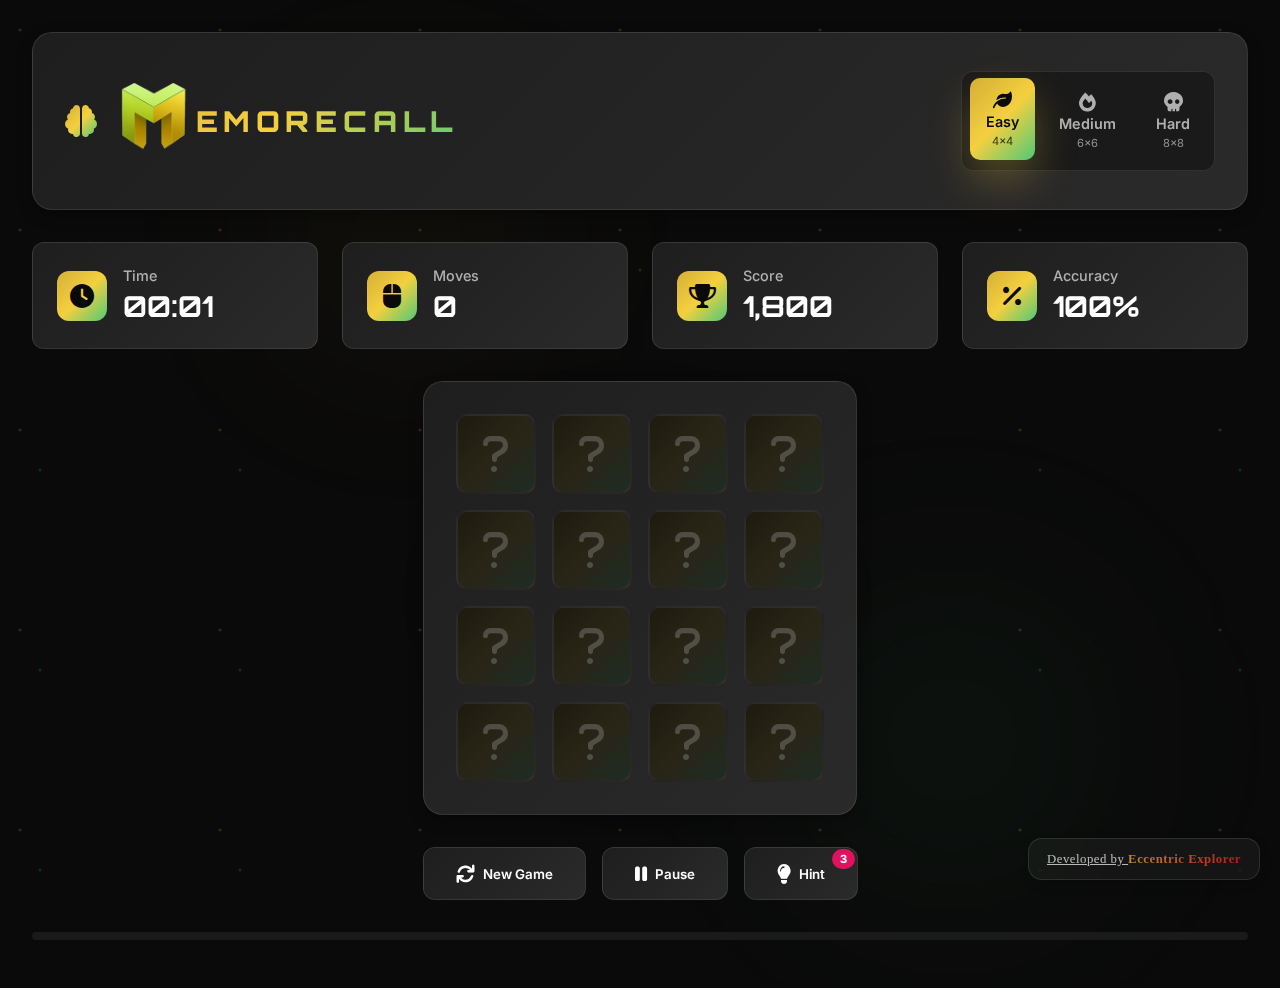
<file: index.htm>
<!DOCTYPE html>
<html lang="en">
<head>
    <meta charset="UTF-8">
    <meta name="viewport" content="width=device-width, initial-scale=1.0">
    <title>Memorecall - Premium Card Game</title>
    <link rel="icon" type="image/png" href="favicon/favicon-96x96.png" sizes="96x96" />
    <link rel="icon" type="image/svg+xml" href="favicon/favicon.svg" />
    <link rel="shortcut icon" href="favicon/favicon.ico" />
    <link rel="apple-touch-icon" sizes="180x180" href="favicon/apple-touch-icon.png" />
    <meta name="apple-mobile-web-app-title" content="Memorecall" />
    <link rel="manifest" href="favicon/site.webmanifest" />
    <link rel="stylesheet" href="styles.css">
    <link href="https://fonts.googleapis.com/css2?family=Orbitron:wght@400;700;900&family=Inter:wght@300;400;500;600&display=swap" rel="stylesheet">
    <link rel="stylesheet" href="https://cdnjs.cloudflare.com/ajax/libs/font-awesome/6.0.0/css/all.min.css">
</head>
<body>
    <div class="game-container">
        <div class="background-effects">
            <div class="floating-particles"></div>
            <div class="gradient-orb orb-1"></div>
            <div class="gradient-orb orb-2"></div>
            <div class="gradient-orb orb-3"></div>
        </div>
        
        <header class="game-header">
            <div class="logo">
            <i class="fas fa-brain"></i>
            <h1 class="title-with-image">
                <img src="M.png" alt="M" class="logo-m-letter">
                EMORECALL
            </h1>
            </div>
            <div class="difficulty-selector">
                <button class="difficulty-btn active" data-difficulty="easy">
                    <i class="fas fa-leaf"></i>
                    <span>Easy</span>
                    <small>4x4</small>
                </button>
                <button class="difficulty-btn" data-difficulty="medium">
                    <i class="fas fa-fire"></i>
                    <span>Medium</span>
                    <small>6x6</small>
                </button>
                <button class="difficulty-btn" data-difficulty="hard">
                    <i class="fas fa-skull"></i>
                    <span>Hard</span>
                    <small>8x8</small>
                </button>
            </div>
        </header>

        <div class="game-stats">
            <div class="stat-card">
                <div class="stat-icon">
                    <i class="fas fa-clock"></i>
                </div>
                <div class="stat-content">
                    <span class="stat-label">Time</span>
                    <span class="stat-value" id="timer">00:00</span>
                </div>
            </div>
            
            <div class="stat-card">
                <div class="stat-icon">
                    <i class="fas fa-mouse"></i>
                </div>
                <div class="stat-content">
                    <span class="stat-label">Moves</span>
                    <span class="stat-value" id="moves">0</span>
                </div>
            </div>
            
            <div class="stat-card">
                <div class="stat-icon">
                    <i class="fas fa-trophy"></i>
                </div>
                <div class="stat-content">
                    <span class="stat-label">Score</span>
                    <span class="stat-value" id="score">0</span>
                </div>
            </div>
            
            <div class="stat-card">
                <div class="stat-icon">
                    <i class="fas fa-percentage"></i>
                </div>
                <div class="stat-content">
                    <span class="stat-label">Accuracy</span>
                    <span class="stat-value" id="accuracy">100%</span>
                </div>
            </div>
        </div>

        <div class="game-board-container">
            <div class="game-board" id="gameBoard">
                <!-- Cards will be dynamically generated here -->
            </div>
        </div>

        <div class="game-controls">
            <button class="control-btn new-game-btn" id="newGameBtn">
                <i class="fas fa-refresh"></i>
                <span>New Game</span>
            </button>
            <button class="control-btn pause-btn" id="pauseBtn">
                <i class="fas fa-pause"></i>
                <span>Pause</span>
            </button>
            <button class="control-btn hint-btn" id="hintBtn">
                <i class="fas fa-lightbulb"></i>
                <span>Hint</span>
                <small class="hint-count">3</small>
            </button>
        </div>

        <div class="progress-bar-container">
            <div class="progress-bar" id="progressBar"></div>
            <span class="progress-text" id="progressText">0% Complete</span>
        </div>
    </div>

    <!-- Victory Modal -->
    <div class="modal-overlay" id="victoryModal">
        <div class="modal victory-modal">
            <div class="modal-content">
                <div class="victory-animation">
                    <i class="fas fa-trophy"></i>
                    <div class="confetti"></div>
                </div>
                <h2>Congratulations!</h2>
                <p>You've mastered the memory challenge!</p>
                <div class="final-stats">
                    <div class="final-stat">
                        <i class="fas fa-clock"></i>
                        <span>Time: <span id="finalTime">00:00</span></span>
                    </div>
                    <div class="final-stat">
                        <i class="fas fa-mouse"></i>
                        <span>Moves: <span id="finalMoves">0</span></span>
                    </div>
                    <div class="final-stat">
                        <i class="fas fa-trophy"></i>
                        <span>Score: <span id="finalScore">0</span></span>
                    </div>
                    <div class="final-stat">
                        <i class="fas fa-star"></i>
                        <span>Rating: <span id="finalRating">★★★★★</span></span>
                    </div>
                </div>
                <div class="modal-actions">
                    <button class="modal-btn play-again-btn" id="playAgainBtn">
                        <i class="fas fa-refresh"></i>
                        Play Again
                    </button>
                    <button class="modal-btn close-btn" id="closeModalBtn">
                        <i class="fas fa-times"></i>
                        Close
                    </button>
                </div>
            </div>
        </div>
    </div>

    <!-- Pause Modal -->
    <div class="modal-overlay" id="pauseModal">
        <div class="modal pause-modal">
            <div class="modal-content">
                <div class="pause-icon">
                    <i class="fas fa-pause"></i>
                </div>
                <h2>Game Paused</h2>
                <p>Take a moment to strategize your next moves</p>
                <div class="modal-actions">
                    <button class="modal-btn resume-btn" id="resumeBtn">
                        <i class="fas fa-play"></i>
                        Resume
                    </button>
                    <button class="modal-btn restart-btn" id="restartBtn">
                        <i class="fas fa-refresh"></i>
                        Restart
                    </button>
                </div>
            </div>
        </div>
    </div>

    <div class="developer-credit">
        <a href="https://eccentriccoder01.github.io/Me" target="_blank" class="explorer-signature" title="Visit My World">
            Developed by <span class="eccentric">Eccentric Explorer</span>
        </a>
    </div>

    <script src="script.js"></script>
</body>
</html>
</file>
<file: styles.css>
* {
    margin: 0;
    padding: 0;
    box-sizing: border-box;
}

:root {
    --primary-dark: #0a0a0a;
    --secondary-dark: #1a1a1a;
    --accent-dark: #2a2a2a;
    --surface-dark: #1e1e1e;

    --primary-gold: #d4af37;
    --accent-gold: #f4d03f;
    --deep-gold: #b8860b;

    --primary-emerald: #50c878;
    --accent-emerald: #6fd08a;
    --deep-emerald: #3e9c60;

    --primary-ruby: #e0115f;
    --accent-ruby: #ff1f5a;
    --deep-ruby: #c20e4f;

    --primary-sapphire: #0f52ba;
    --accent-sapphire: #1e6fff;
    --deep-sapphire: #0c4a9f;

    --text-primary: #ffffff;
    --text-secondary: #b0b0b0;
    --text-muted: #666666;

    --gradient-luxury: linear-gradient(135deg, var(--primary-gold), var(--accent-gold), var(--primary-emerald));
    --gradient-dark: linear-gradient(135deg, var(--primary-dark), var(--secondary-dark));
    --gradient-surface: linear-gradient(135deg, var(--surface-dark), var(--accent-dark));

    --shadow-luxury: 0 20px 40px rgba(212, 175, 55, 0.3);
    --shadow-dark: 0 10px 30px rgba(0, 0, 0, 0.5);
    --shadow-surface: 0 5px 15px rgba(0, 0, 0, 0.3);

    --border-radius: 12px;
    --border-radius-large: 20px;
    --transition: all 0.3s cubic-bezier(0.25, 0.46, 0.45, 0.94);
    --transition-fast: all 0.2s ease;
    --transition-slow: all 0.5s ease;
}

body {
    font-family: 'Inter', sans-serif;
    background: var(--primary-dark);
    color: var(--text-primary);
    overflow-x: hidden;
    min-height: 100vh;
    position: relative;
}

.game-container {
    max-width: 1400px;
    margin: 0 auto;
    padding: 2rem;
    position: relative;
    z-index: 1;
}

/* Background Effects */
.background-effects {
    position: fixed;
    top: 0;
    left: 0;
    width: 100%;
    height: 100%;
    pointer-events: none;
    z-index: -1;
}

.floating-particles {
    position: absolute;
    width: 100%;
    height: 100%;
    background: radial-gradient(2px 2px at 20px 30px, rgba(212, 175, 55, 0.3), transparent),
        radial-gradient(2px 2px at 40px 70px, rgba(80, 200, 120, 0.3), transparent),
        radial-gradient(1px 1px at 90px 40px, rgba(224, 17, 95, 0.3), transparent),
        radial-gradient(1px 1px at 130px 80px, rgba(15, 82, 186, 0.3), transparent);
    background-size: 200px 200px;
    animation: float 20s infinite linear;
}

@keyframes float {
    0% {
        transform: translateY(0px);
    }

    100% {
        transform: translateY(-200px);
    }
}

.gradient-orb {
    position: absolute;
    border-radius: 50%;
    filter: blur(100px);
    animation: drift 15s infinite ease-in-out;
}

.orb-1 {
    width: 300px;
    height: 300px;
    background: radial-gradient(circle, rgba(212, 175, 55, 0.1) 0%, transparent 70%);
    top: 10%;
    left: 20%;
    animation-delay: 0s;
}

.orb-2 {
    width: 400px;
    height: 400px;
    background: radial-gradient(circle, rgba(80, 200, 120, 0.1) 0%, transparent 70%);
    top: 60%;
    right: 10%;
    animation-delay: -5s;
}

.orb-3 {
    width: 250px;
    height: 250px;
    background: radial-gradient(circle, rgba(224, 17, 95, 0.1) 0%, transparent 70%);
    bottom: 20%;
    left: 40%;
    animation-delay: -10s;
}

@keyframes drift {

    0%,
    100% {
        transform: translateY(0px) translateX(0px);
    }

    25% {
        transform: translateY(-20px) translateX(20px);
    }

    50% {
        transform: translateY(-40px) translateX(-10px);
    }

    75% {
        transform: translateY(-20px) translateX(-20px);
    }
}

/* Header */
.game-header {
    display: flex;
    justify-content: space-between;
    align-items: center;
    margin-bottom: 2rem;
    padding: 1.5rem 2rem;
    background: var(--gradient-surface);
    border-radius: var(--border-radius-large);
    box-shadow: var(--shadow-surface);
    border: 1px solid rgba(255, 255, 255, 0.1);
    backdrop-filter: blur(10px);
}

.logo {
    display: flex;
    align-items: center;
    gap: 1rem;
}

.logo i {
    font-size: 2rem;
    background: var(--gradient-luxury);
    -webkit-background-clip: text;
    -webkit-text-fill-color: transparent;
    background-clip: text;
    animation: pulse 2s infinite;
}

@keyframes pulse {

    0%,
    100% {
        transform: scale(1);
    }

    50% {
        transform: scale(1.1);
    }
}

.logo h1 {
    font-family: 'Orbitron', monospace;
    font-size: 1.8rem;
    font-weight: 900;
    letter-spacing: 0.2em;
    background: var(--gradient-luxury);
    -webkit-background-clip: text;
    -webkit-text-fill-color: transparent;
    background-clip: text;
}

.title-with-image {
    display: flex;
    align-items: center;
    gap: 0.2rem;
    margin-left: -24px;
}

.logo-m-letter {
    height: 8rem;
    display: inline-block;
    vertical-align: middle;
    margin-right: -24px;
    transform: translateY(-10px);
}

.difficulty-selector {
    display: flex;
    gap: 0.5rem;
    background: var(--secondary-dark);
    border-radius: var(--border-radius);
    padding: 0.5rem;
    border: 1px solid rgba(255, 255, 255, 0.1);
}

.difficulty-btn {
    display: flex;
    flex-direction: column;
    align-items: center;
    gap: 0.25rem;
    padding: 0.75rem 1rem;
    background: transparent;
    border: none;
    color: var(--text-secondary);
    border-radius: calc(var(--border-radius) - 2px);
    cursor: pointer;
    transition: var(--transition);
    font-family: inherit;
    position: relative;
    overflow: hidden;
}

.difficulty-btn::before {
    content: '';
    position: absolute;
    top: 0;
    left: 0;
    right: 0;
    bottom: 0;
    background: var(--gradient-luxury);
    opacity: 0;
    transition: var(--transition);
}

.difficulty-btn:hover::before,
.difficulty-btn.active::before {
    opacity: 0.1;
}

.difficulty-btn:hover,
.difficulty-btn.active {
    color: var(--text-primary);
    transform: translateY(-2px);
}

.difficulty-btn.active {
    background: var(--gradient-luxury);
    box-shadow: var(--shadow-luxury);
    color: var(--primary-dark);
}

.difficulty-btn.active::before {
    opacity: 0;
}

.difficulty-btn i {
    font-size: 1.2rem;
}

.difficulty-btn span {
    font-weight: 600;
    font-size: 0.9rem;
}

.difficulty-btn small {
    font-size: 0.7rem;
    opacity: 0.8;
}

/* Game Stats */
.game-stats {
    display: grid;
    grid-template-columns: repeat(auto-fit, minmax(200px, 1fr));
    gap: 1.5rem;
    margin-bottom: 2rem;
}

.stat-card {
    display: flex;
    align-items: center;
    gap: 1rem;
    padding: 1.5rem;
    background: var(--gradient-surface);
    border-radius: var(--border-radius);
    border: 1px solid rgba(255, 255, 255, 0.1);
    backdrop-filter: blur(10px);
    transition: var(--transition);
    position: relative;
    overflow: hidden;
}

.stat-card::before {
    content: '';
    position: absolute;
    top: 0;
    left: 0;
    right: 0;
    bottom: 0;
    background: var(--gradient-luxury);
    opacity: 0;
    transition: var(--transition);
}

.stat-card:hover::before {
    opacity: 0.05;
}

.stat-card:hover {
    transform: translateY(-5px);
    box-shadow: var(--shadow-surface);
}

.stat-icon {
    display: flex;
    align-items: center;
    justify-content: center;
    width: 50px;
    height: 50px;
    background: var(--gradient-luxury);
    border-radius: var(--border-radius);
    color: var(--primary-dark);
    font-size: 1.5rem;
    position: relative;
    z-index: 1;
}

.stat-content {
    display: flex;
    flex-direction: column;
    gap: 0.25rem;
    position: relative;
    z-index: 1;
}

.stat-label {
    font-size: 0.9rem;
    color: var(--text-secondary);
    font-weight: 500;
}

.stat-value {
    font-size: 1.8rem;
    font-weight: 700;
    font-family: 'Orbitron', monospace;
    color: var(--text-primary);
}

/* Game Board */
.game-board-container {
    display: flex;
    justify-content: center;
    margin-bottom: 2rem;
}

.game-board {
    display: grid;
    gap: 1rem;
    padding: 2rem;
    background: var(--gradient-surface);
    border-radius: var(--border-radius-large);
    border: 1px solid rgba(255, 255, 255, 0.1);
    backdrop-filter: blur(10px);
    box-shadow: var(--shadow-surface);
}

.game-board.easy {
    grid-template-columns: repeat(4, 1fr);
    grid-auto-rows: 1fr;
    max-width: 500px;
}

.game-board.medium {
    grid-template-columns: repeat(6, 1fr);
    grid-auto-rows: 1fr;
    max-width: 700px;
}

.game-board.hard {
    grid-template-columns: repeat(8, 1fr);
    grid-auto-rows: 1fr;
    max-width: 900px;
}

.card {
    aspect-ratio: 1;
    border-radius: var(--border-radius);
    position: relative;
    cursor: pointer;
    transition: var(--transition);
    transform-style: preserve-3d;
    perspective: 1000px;
    min-height: 80px;
}

.game-board {
    position: relative;
}

.card {
    flex: 1 0 auto;
}

.card.flipped {
    transform: translateY(-80px);
    z-index: 10;
}

.card.flipped .card-inner {
    transform: translateY(-60px);
    transform: rotateY(180deg);
}

.card-inner {
    width: 100%;
    height: 100%;
    position: absolute;
    transform-style: preserve-3d;
    transition: transform 0.6s;
}

.card-face {
    position: absolute;
    width: 100%;
    height: 100%;
    border-radius: var(--border-radius);
    backface-visibility: hidden;
    display: flex;
    align-items: center;
    justify-content: center;
    font-size: 2rem;
    border: 2px solid rgba(255, 255, 255, 0.1);
    transition: var(--transition);
}

.card.matched {
    display: flex;
    margin: -4.5rem -8rem;
    position: absolute;
    opacity: 0.6;
    transform: scale(0.9);
    pointer-events: none;
}

.card.hint {
    animation: hint-glow 1s ease-in-out;
}

@keyframes hint-glow {

    0%,
    100% {
        box-shadow: 0 0 0 rgba(212, 175, 55, 0.5);
    }

    50% {
        box-shadow: 0 0 20px rgba(212, 175, 55, 0.8);
    }
}

.card-back {
    background: var(--gradient-dark);
    color: var(--text-secondary);
    position: relative;
    overflow: hidden;
}

.card-back::before {
    content: '';
    position: absolute;
    top: 0;
    left: 0;
    right: 0;
    bottom: 0;
    background: var(--gradient-luxury);
    opacity: 0.1;
    transition: var(--transition);
}

.card:hover .card-back::before {
    opacity: 0.2;
}

.card-back i {
    font-size: 2.5rem;
    opacity: 0.3;
}

.card-front {
    background: var(--gradient-surface);
    transform: rotateY(180deg);
    color: var(--text-primary);
    border-color: var(--primary-gold);
}

.card-front i {
    font-size: 2.5rem;
    color: var(--primary-gold);
    text-shadow: 0 0 20px rgba(212, 175, 55, 0.5);
}

/* Controls */
.game-controls {
    display: flex;
    justify-content: center;
    gap: 1rem;
    margin-bottom: 2rem;
}

.control-btn {
    display: flex;
    align-items: center;
    gap: 0.5rem;
    padding: 1rem 2rem;
    background: var(--gradient-surface);
    border: 1px solid rgba(255, 255, 255, 0.1);
    border-radius: var(--border-radius);
    color: var(--text-primary);
    font-family: inherit;
    font-weight: 600;
    cursor: pointer;
    transition: var(--transition);
    backdrop-filter: blur(10px);
    position: relative;
    overflow: hidden;
}

.control-btn::before {
    content: '';
    position: absolute;
    top: 0;
    left: 0;
    right: 0;
    bottom: 0;
    background: var(--gradient-luxury);
    opacity: 0;
    transition: var(--transition);
}

.control-btn:hover::before {
    opacity: 0.1;
}

.control-btn:hover {
    transform: translateY(-3px);
    box-shadow: var(--shadow-surface);
}

.control-btn:active {
    transform: translateY(-1);
}

.control-btn i {
    font-size: 1.2rem;
}

.hint-count {
    position: absolute;
    top: 1px;
    right: 2px;
    background: var(--primary-ruby);
    color: white;
    font-size: 0.7rem;
    padding: 0.2rem 0.5rem;
    border-radius: 50px;
    font-weight: 700;
}

/* Progress Bar */
.progress-bar-container {
    position: relative;
    width: 100%;
    height: 8px;
    background: var(--secondary-dark);
    border-radius: 4px;
    overflow: hidden;
    margin-bottom: 1rem;
}

.progress-bar {
    height: 100%;
    background: var(--gradient-luxury);
    border-radius: 4px;
    transition: width 0.3s ease;
    position: relative;
}

.progress-bar::after {
    content: '';
    position: absolute;
    top: 0;
    left: 0;
    right: 0;
    bottom: 0;
    background: linear-gradient(90deg, transparent, rgba(255, 255, 255, 0.3), transparent);
    animation: shimmer 2s infinite;
}

@keyframes shimmer {
    0% {
        transform: translateX(-100%);
    }

    100% {
        transform: translateX(100%);
    }
}

.progress-text {
    display: block;
    text-align: center;
    margin-top: 0.5rem;
    font-size: 0.9rem;
    color: var(--text-secondary);
    font-weight: 500;
}

/* Modals */
.modal-overlay {
    position: fixed;
    top: 0;
    left: 0;
    right: 0;
    bottom: 0;
    background: rgba(0, 0, 0, 0.8);
    display: flex;
    align-items: center;
    justify-content: center;
    z-index: 1000;
    opacity: 0;
    visibility: hidden;
    transition: var(--transition);
    backdrop-filter: blur(10px);
}

.modal-overlay.active {
    opacity: 1;
    visibility: visible;
}

.modal {
    background: var(--gradient-surface);
    border-radius: var(--border-radius-large);
    padding: 3rem;
    max-width: 500px;
    width: 90%;
    border: 1px solid rgba(255, 255, 255, 0.1);
    backdrop-filter: blur(20px);
    transform: scale(0.8) translateY(50px);
    transition: var(--transition);
}

.modal-overlay.active .modal {
    transform: scale(1) translateY(0);
}

.modal-content {
    text-align: center;
}

.victory-animation {
    position: relative;
    margin-bottom: 2rem;
}

.victory-animation i {
    font-size: 4rem;
    color: var(--primary-gold);
    animation: trophy-bounce 2s infinite;
}

@keyframes trophy-bounce {

    0%,
    100% {
        transform: translateY(0);
    }

    50% {
        transform: translateY(-10px);
    }
}

.confetti {
    position: absolute;
    top: 0;
    left: 50%;
    transform: translateX(-50%);
    width: 200px;
    height: 200px;
    background:
        radial-gradient(circle at 20% 20%, var(--primary-gold) 2px, transparent 2px),
        radial-gradient(circle at 80% 80%, var(--primary-emerald) 2px, transparent 2px),
        radial-gradient(circle at 40% 40%, var(--primary-ruby) 2px, transparent 2px);
    background-size: 20px 20px;
    animation: confetti-fall 3s infinite ease-in-out;
}

@keyframes confetti-fall {
    0% {
        transform: translateX(-50%) translateY(-100px) rotate(0deg);
        opacity: 1;
    }

    100% {
        transform: translateX(-50%) translateY(100px) rotate(360deg);
        opacity: 0;
    }
}

.pause-icon {
    margin-bottom: 2rem;
}

.pause-icon i {
    font-size: 4rem;
    color: var(--text-secondary);
}

.modal h2 {
    font-family: 'Orbitron', monospace;
    font-size: 2.5rem;
    margin-bottom: 1rem;
    background: var(--gradient-luxury);
    -webkit-background-clip: text;
    -webkit-text-fill-color: transparent;
    background-clip: text;
}

.modal p {
    font-size: 1.1rem;
    color: var(--text-secondary);
    margin-bottom: 2rem;
}

.final-stats {
    display: grid;
    grid-template-columns: repeat(2, 1fr);
    gap: 1rem;
    margin-bottom: 2rem;
}

.final-stat {
    display: flex;
    align-items: center;
    gap: 0.5rem;
    padding: 1rem;
    background: var(--secondary-dark);
    border-radius: var(--border-radius);
    border: 1px solid rgba(255, 255, 255, 0.1);
}

.final-stat i {
    color: var(--primary-gold);
}

.modal-actions {
    display: flex;
    gap: 1rem;
    justify-content: center;
}

.modal-btn {
    display: flex;
    align-items: center;
    gap: 0.5rem;
    padding: 1rem 2rem;
    background: var(--gradient-luxury);
    border: none;
    border-radius: var(--border-radius);
    color: var(--primary-dark);
    font-family: inherit;
    font-weight: 600;
    cursor: pointer;
    transition: var(--transition);
}

.modal-btn:hover {
    transform: translateY(-3px);
    box-shadow: var(--shadow-luxury);
}

.modal-btn.close-btn {
    background: var(--secondary-dark);
    color: var(--text-primary);
    border: 1px solid rgba(255, 255, 255, 0.1);
}

/* Responsive Design */
@media (max-width: 768px) {
    .game-container {
        padding: 1rem;
    }

    .game-header {
        flex-direction: column;
        gap: 1rem;
        text-align: center;
    }

    .card.flipped {
        transform: translateY(-60px);
        z-index: 10;
    }

    .logo h1 {
        font-size: 1.5rem;
    }

    .difficulty-selector {
        width: 100%;
        justify-content: center;
    }

    .game-stats {
        grid-template-columns: repeat(2, 1fr);
    }

    .stat-card {
        flex-direction: column;
        text-align: center;
    }

    .game-board {
        padding: 1rem;
        gap: 0.5rem;
    }

    .card {
        min-height: 60px;
    }

    .card-face {
        font-size: 1.5rem;
    }

    .card-front i,
    .card-back i {
        font-size: 1.8rem;
    }

    .card.matched {
        display: flex;
        margin: -3.5rem -5rem;
        position: absolute;
        opacity: 0.6;
        transform: scale(0.9);
        pointer-events: none;
    }

    .game-controls {
        flex-wrap: wrap;
        justify-content: center;
    }

    .control-btn {
        padding: 0.8rem 1.5rem;
        font-size: 0.9rem;
    }

    .modal {
        padding: 2rem;
        margin: 1rem;
    }

    .modal h2 {
        font-size: 2rem;
    }

    .final-stats {
        grid-template-columns: 1fr;
    }

    .modal-actions {
        flex-direction: column;
    }
}

@media (max-width: 480px) {
    .game-board.easy {
        max-width: 320px;
    }

    .game-board.medium {
        max-width: 350px;
    }

    .game-board.hard {
        max-width: 380px;
    }

    .card {
        min-height: 50px;
    }

    .stat-value {
        font-size: 1.4rem;
    }

    .control-btn {
        padding: 0.7rem 1rem;
        font-size: 0.8rem;
    }

    .card.flipped {
        transform: translateY(-60px);
        z-index: 10;
    }
}

.developer-credit {
    position: fixed;
    bottom: 20px;
    right: 20px;
    padding: 12px 18px;
    border-radius: 14px;
    background: rgba(255, 255, 255, 0.06);
    backdrop-filter: blur(12px);
    -webkit-backdrop-filter: blur(12px);
    border: 1px solid rgba(255, 255, 255, 0.15);
    font-size: 0.8rem;
    font-family: 'Poppins', sans-serif;
    color: #e0e0e0;
    opacity: 0.75;
    box-shadow: 0 4px 12px rgba(0, 0, 0, 0.25);
    z-index: 100;
    transition: all 0.3s ease;
    letter-spacing: 0.4px;
}

.developer-credit:hover {
    opacity: 1;
    transform: translateY(-2px) scale(1.015);
    box-shadow: 0 6px 18px rgba(255, 193, 111, 0.35);
}

.explorer-signature {
    font-family: 'Georgia', 'Times New Roman', serif;
    font-weight: 500;
    font-size: 0.8rem;
    color: #f3f3f3;
    letter-spacing: 0.5px;
}

.eccentric {
    font-weight: 700;
    font-family: 'Georgia', 'Times New Roman', serif;
    background: linear-gradient(90deg, #fcb045, #fd1d1d, #833ab4);
    -webkit-background-clip: text;
    background-clip: text;
    -webkit-text-fill-color: transparent;
    display: inline-block;
    background-size: 200% auto;
    animation: shimmerText 4s ease infinite;
}
</file>
